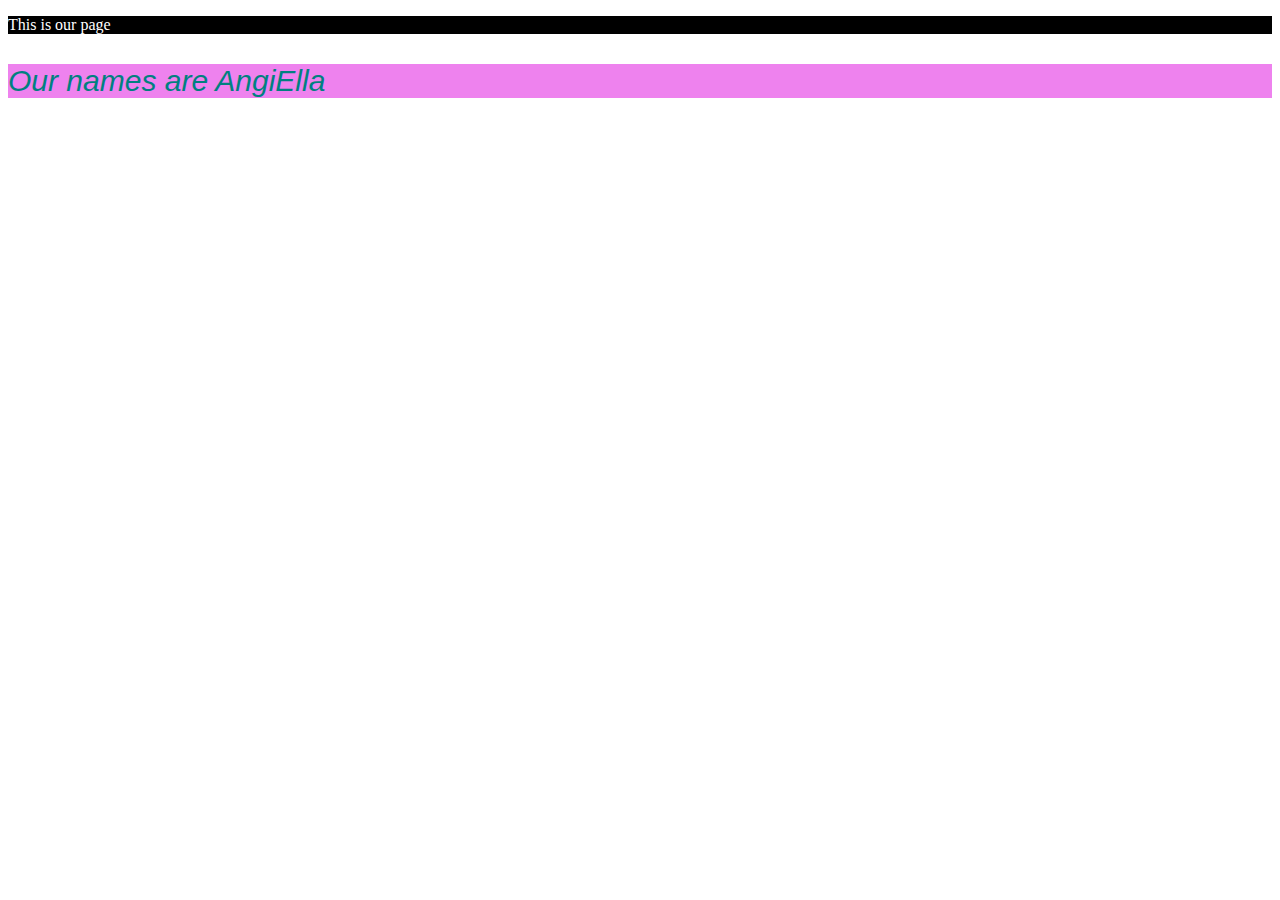
<file: index.html>
<!DOCTYPE html>
<html lang="en-US">

<head>
    <meta charset="utf-8" />
    <title>my test page</title>
    <style>
        .second {
            color: white;
            background-color: black;
            font-family:inherit;
        }
        .first {
            color:teal;
            background-color: violet;
            font-size: 30px;
            font-style: italic;
            font-family: Arial, Helvetica, sans-serif;
            display: ;
        }
    </style>
</head>

<body>
    <p class="second">This is our page</p>
    <p class="first">Our names are AngiElla</p> 

</body>

</html>
</file>
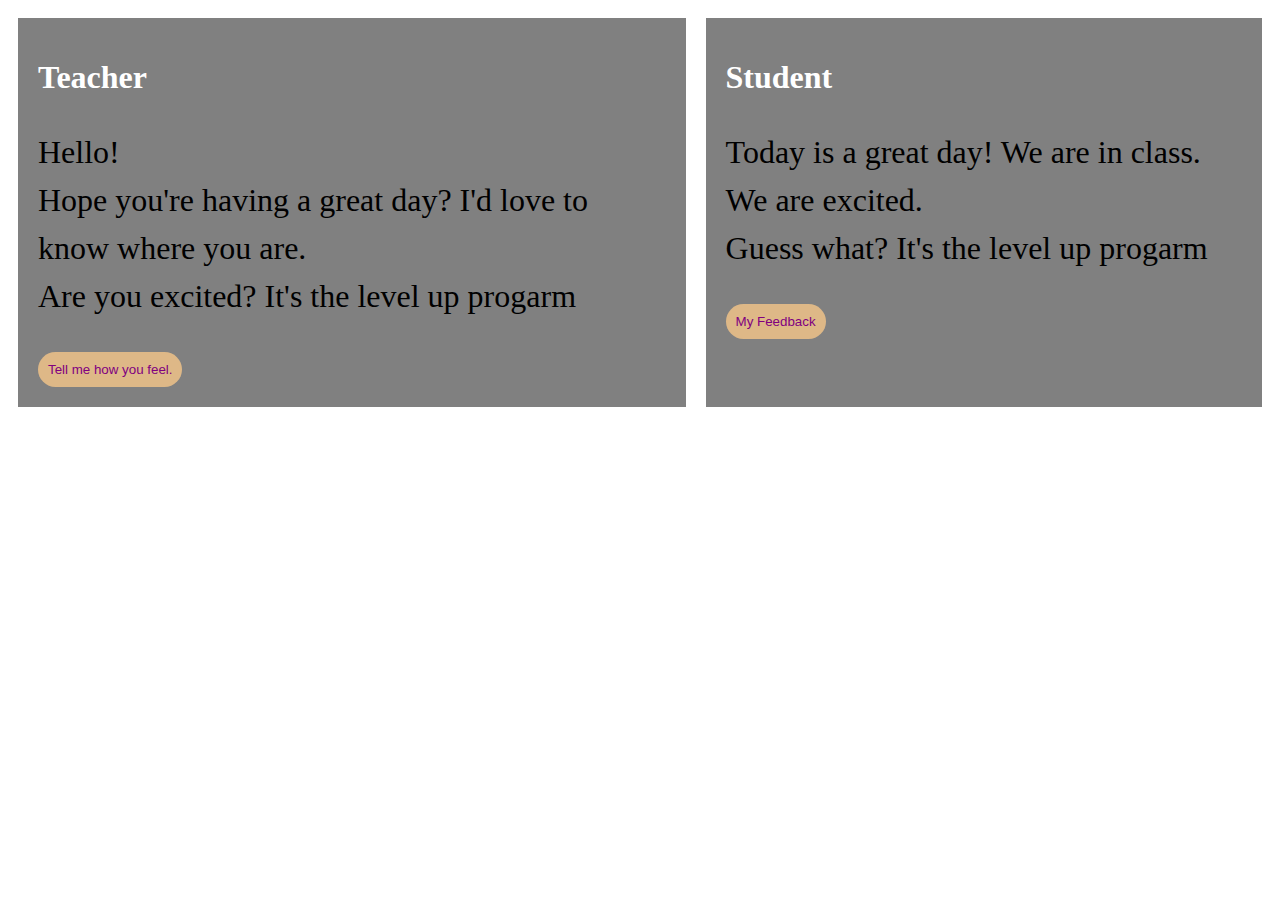
<file: task.html>
<!DOCTYPE html>
<html lang="en-US">

<head>
    <meta charset="utf-8" />
    <title>AngiElla</title>
    <link rel="stylesheet" href="Angibaby.css">
</head>

<body>

    <div class="container">

        <div class="main">
            <h1>Teacher</h1>

            <div>
                <p>Hello!<br>Hope you're having a great day? I'd love to know where you are. <br>Are you excited? It's
                    the level up progarm</p>
                <button>Tell me how you feel.</button>
            </div>
        </div>
        <div class="main">
            <h1>Student</h1>

            <div>
                <p>Today is a great day! We are in class. We are excited. <br>Guess what? It's the level up progarm</p>
                <button>My Feedback

                </button>
            </div>
        </div>
    </div>
</body>

</html>
</file>
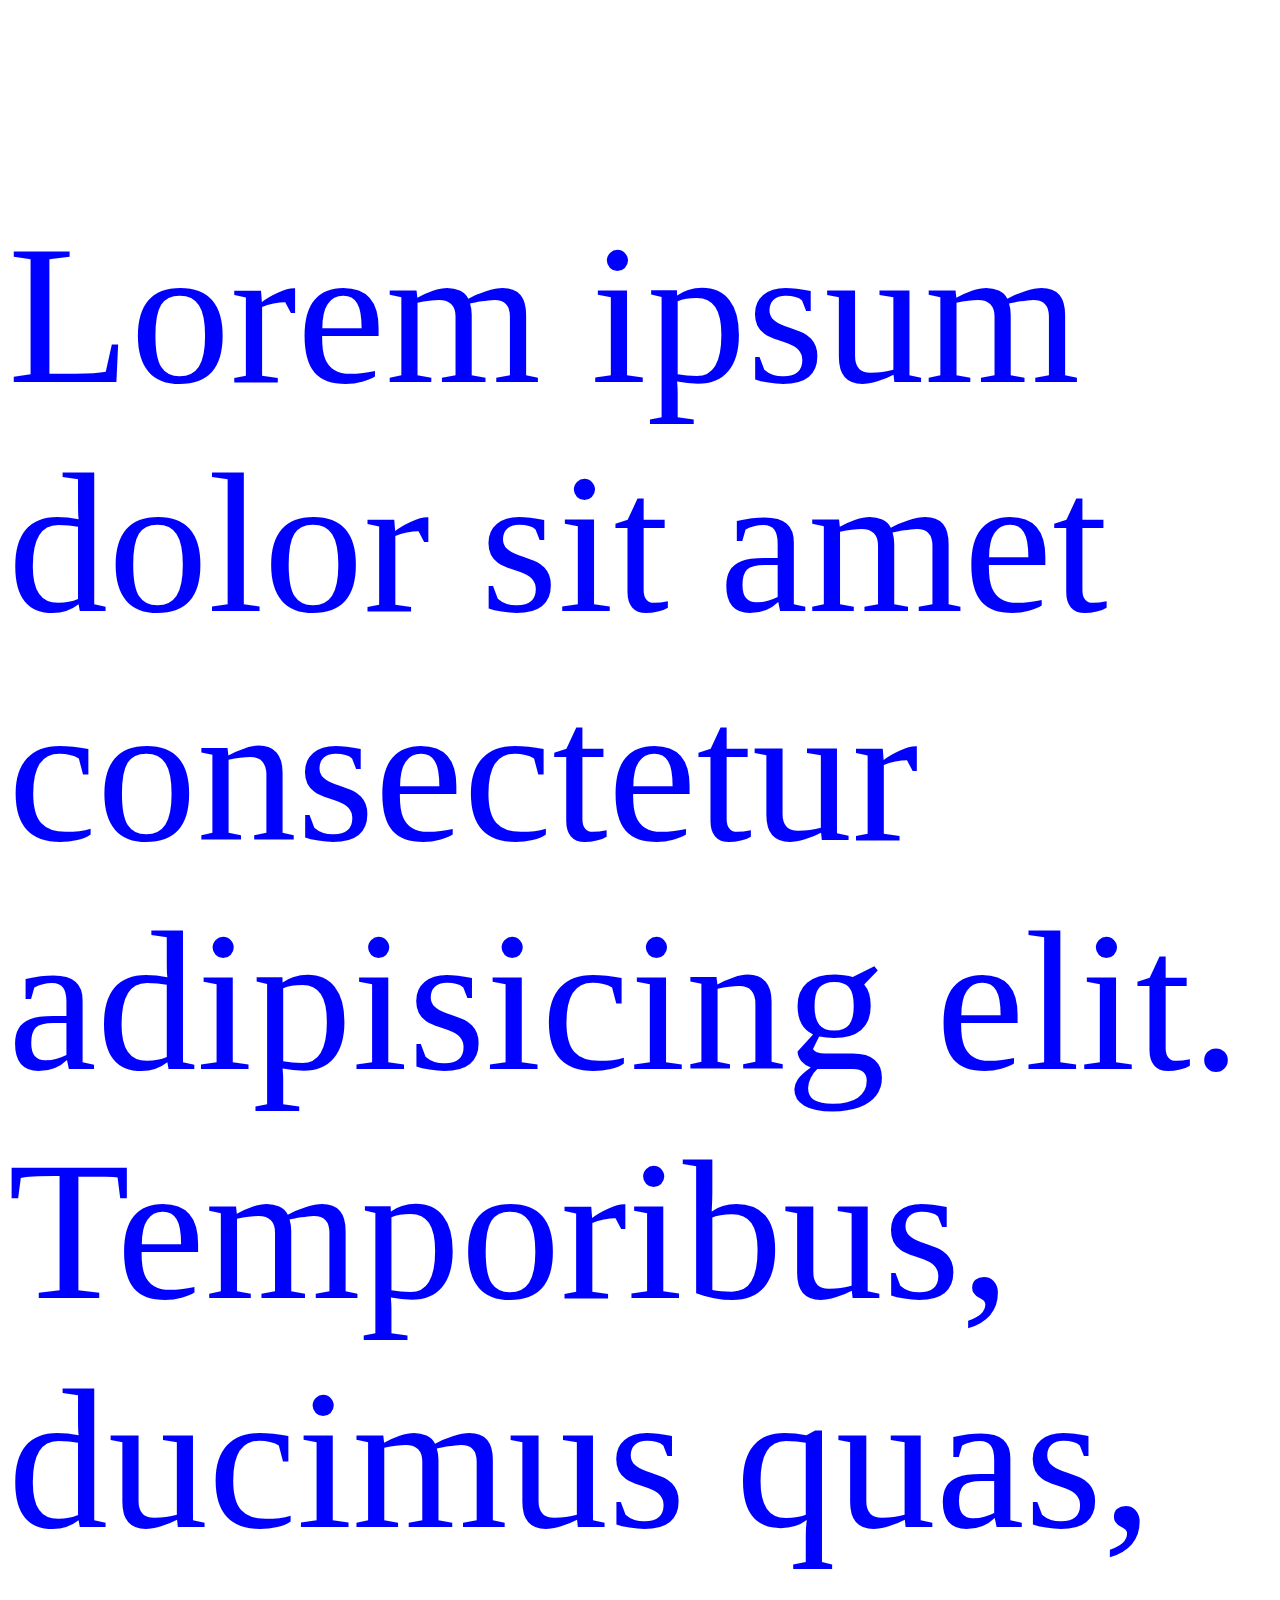
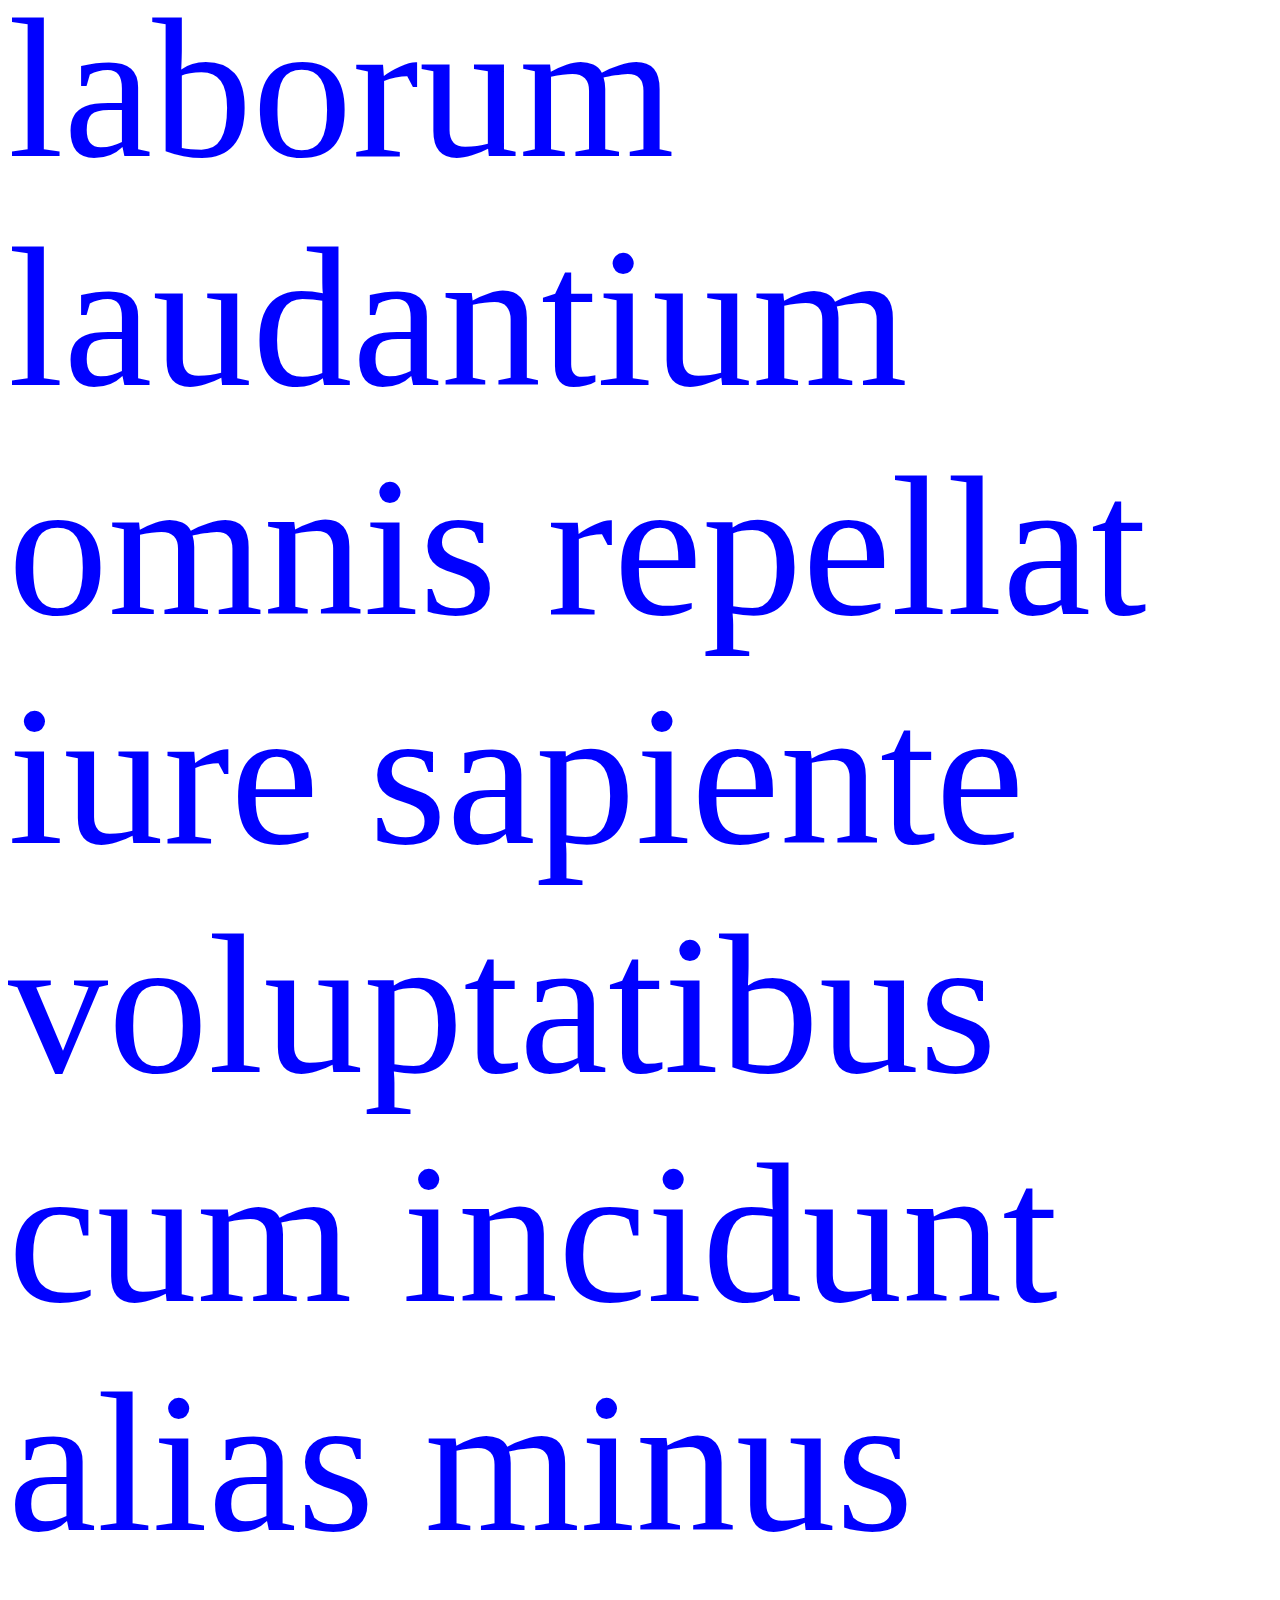
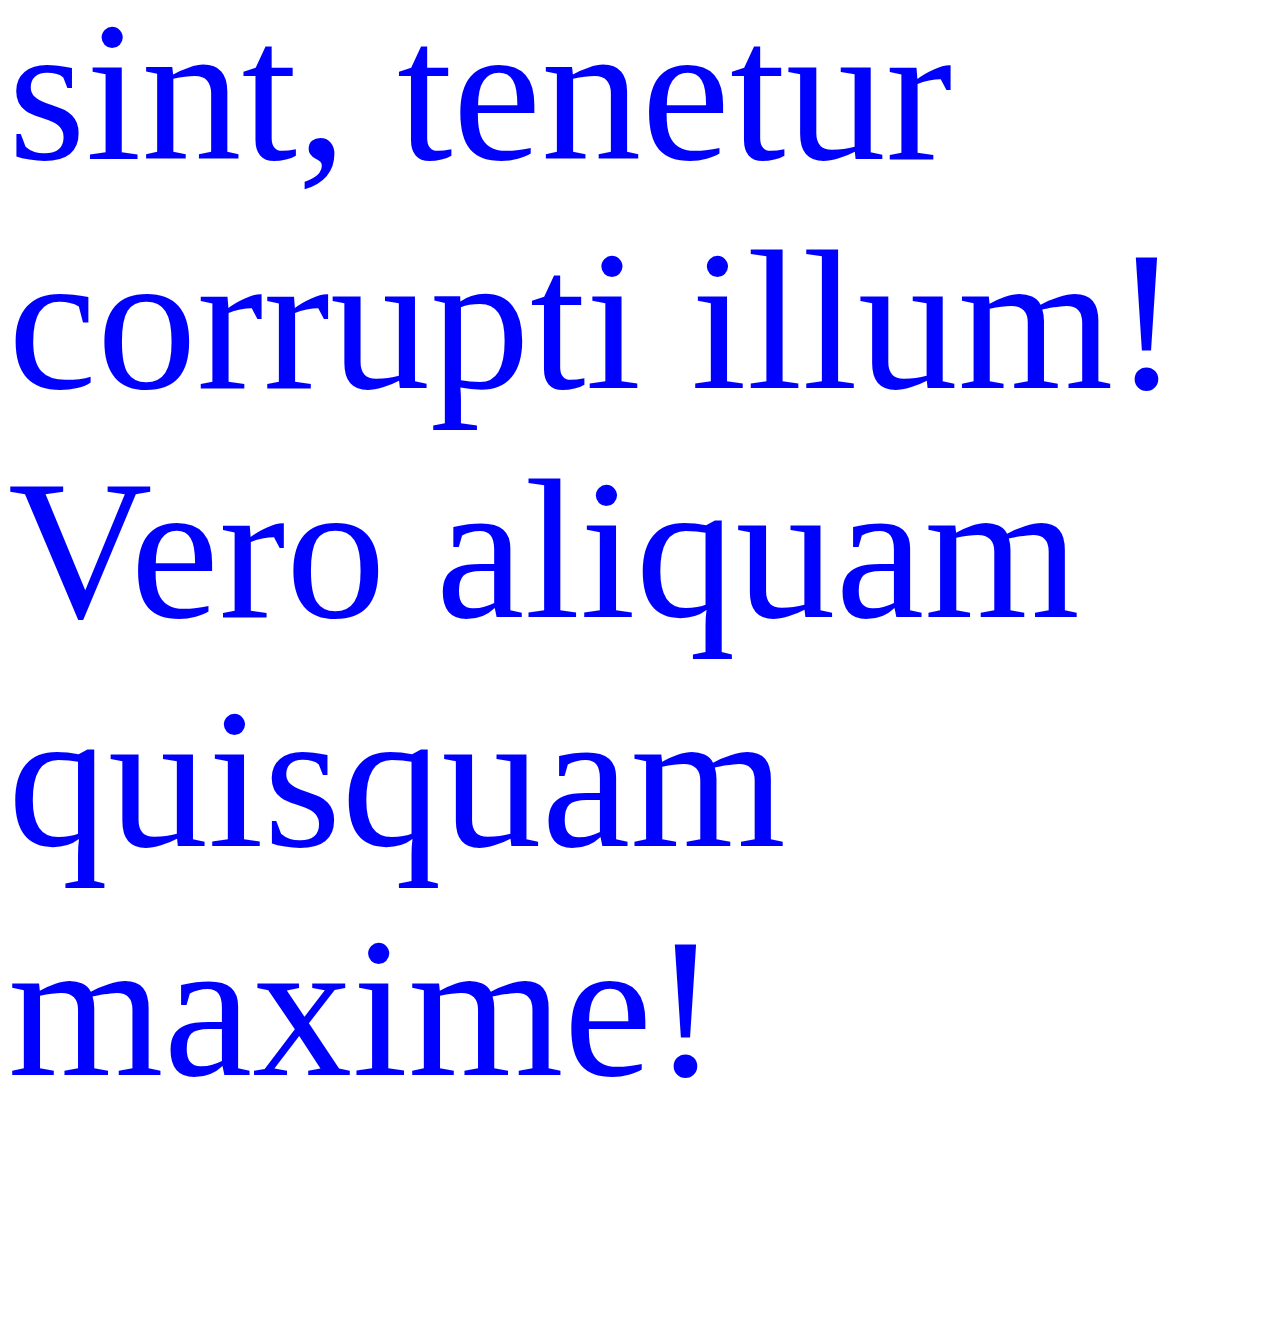
<file: Test/and.html>
<!DOCTYPE html>
<html lang="en-US">

<head>
    <title>AngiElla</title>
</head>

<body>
<p style="font-size:200px; font-family:lucida sans; color:blue">Lorem ipsum dolor sit amet consectetur adipisicing elit. Temporibus, ducimus quas, <br>laborum laudantium omnis repellat iure sapiente voluptatibus cum incidunt alias minus sint, tenetur corrupti illum! Vero aliquam quisquam maxime!</p>
</file>
<file: Angibaby.css>
.main {
    background-color: gray;
    padding: 20px;
    margin: 10px;
}


.main h1 {
    color: #fff;
}

.main div p {
    color: #000;
    font-weight: 500;
    font-family: 'Lucida Sans';
    font-size: 2rem;
    line-height: 1.5;

}

.main div button {
    background-color: burlywood;
    color: purple;
    font-weight: 200;
    padding: 10px;
    border: none;
    border-radius: 500px;

}

.container {
    display: flex;
}
</file>
